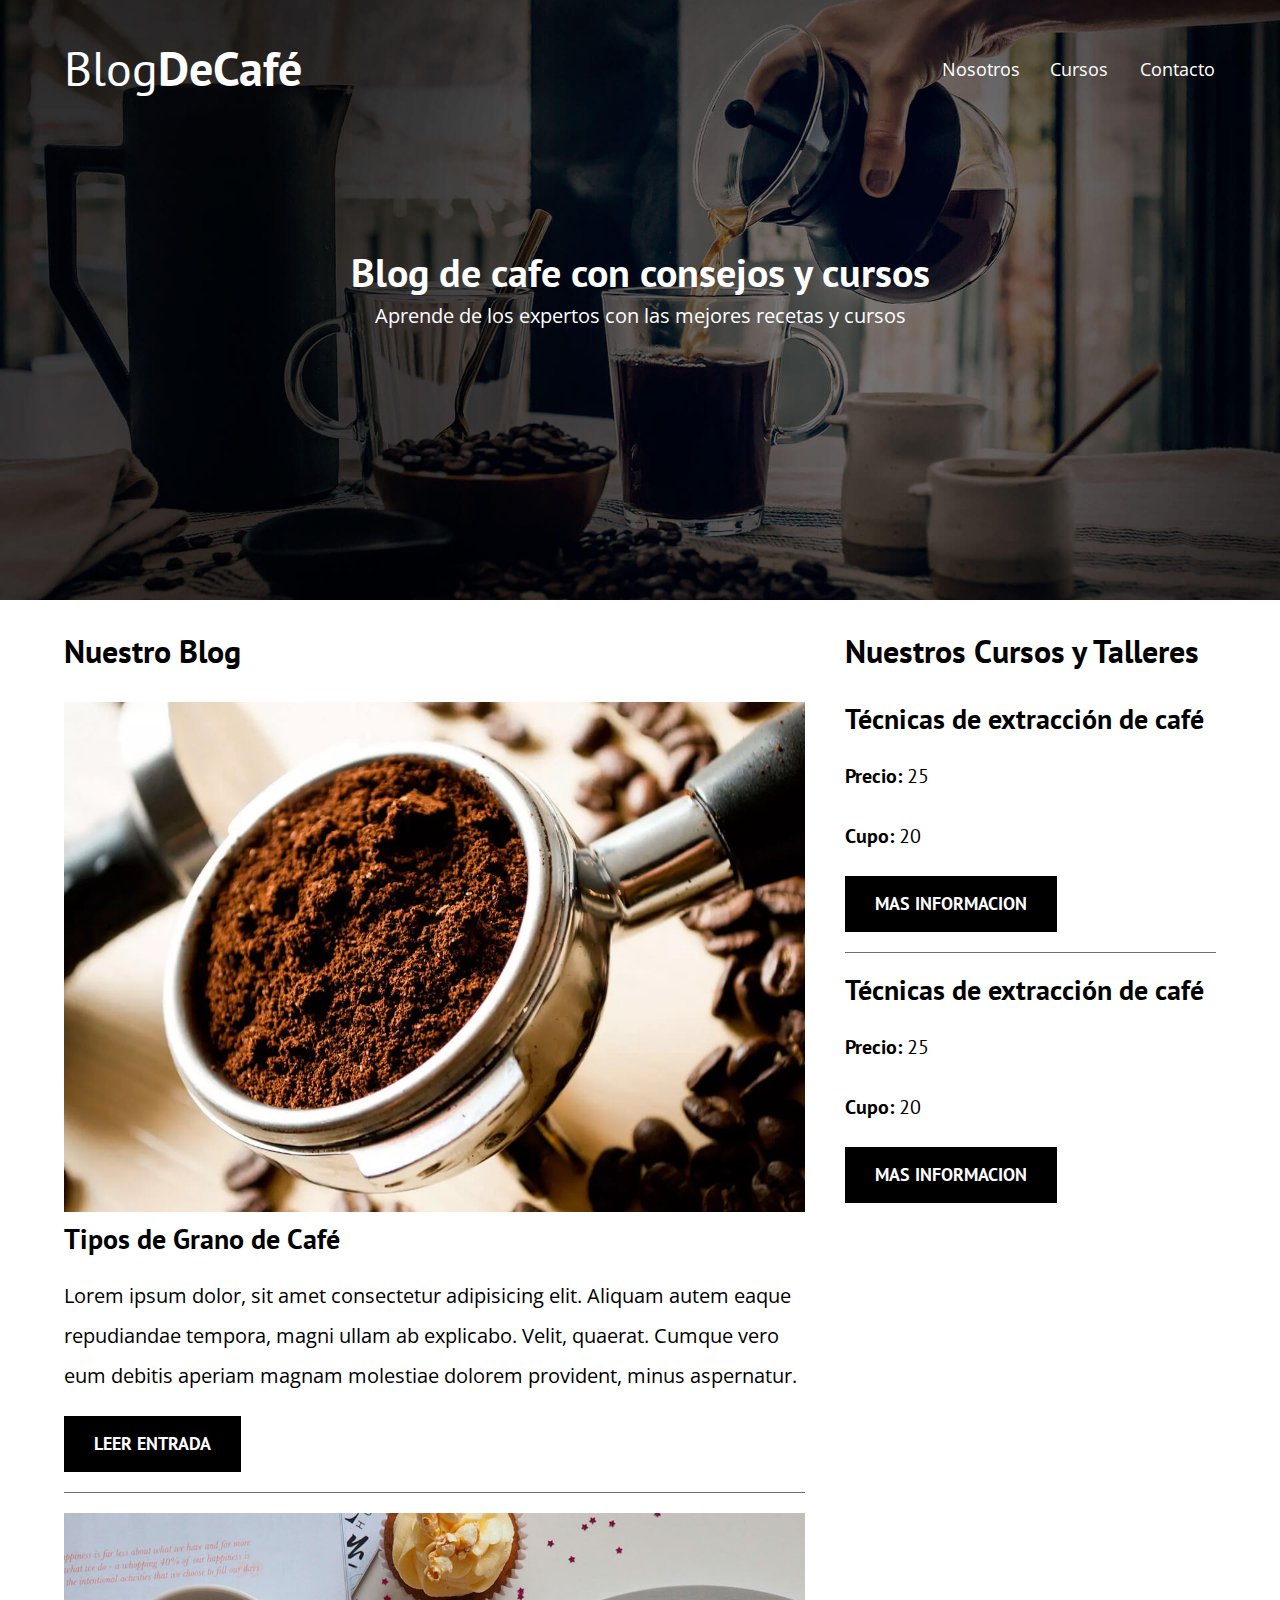
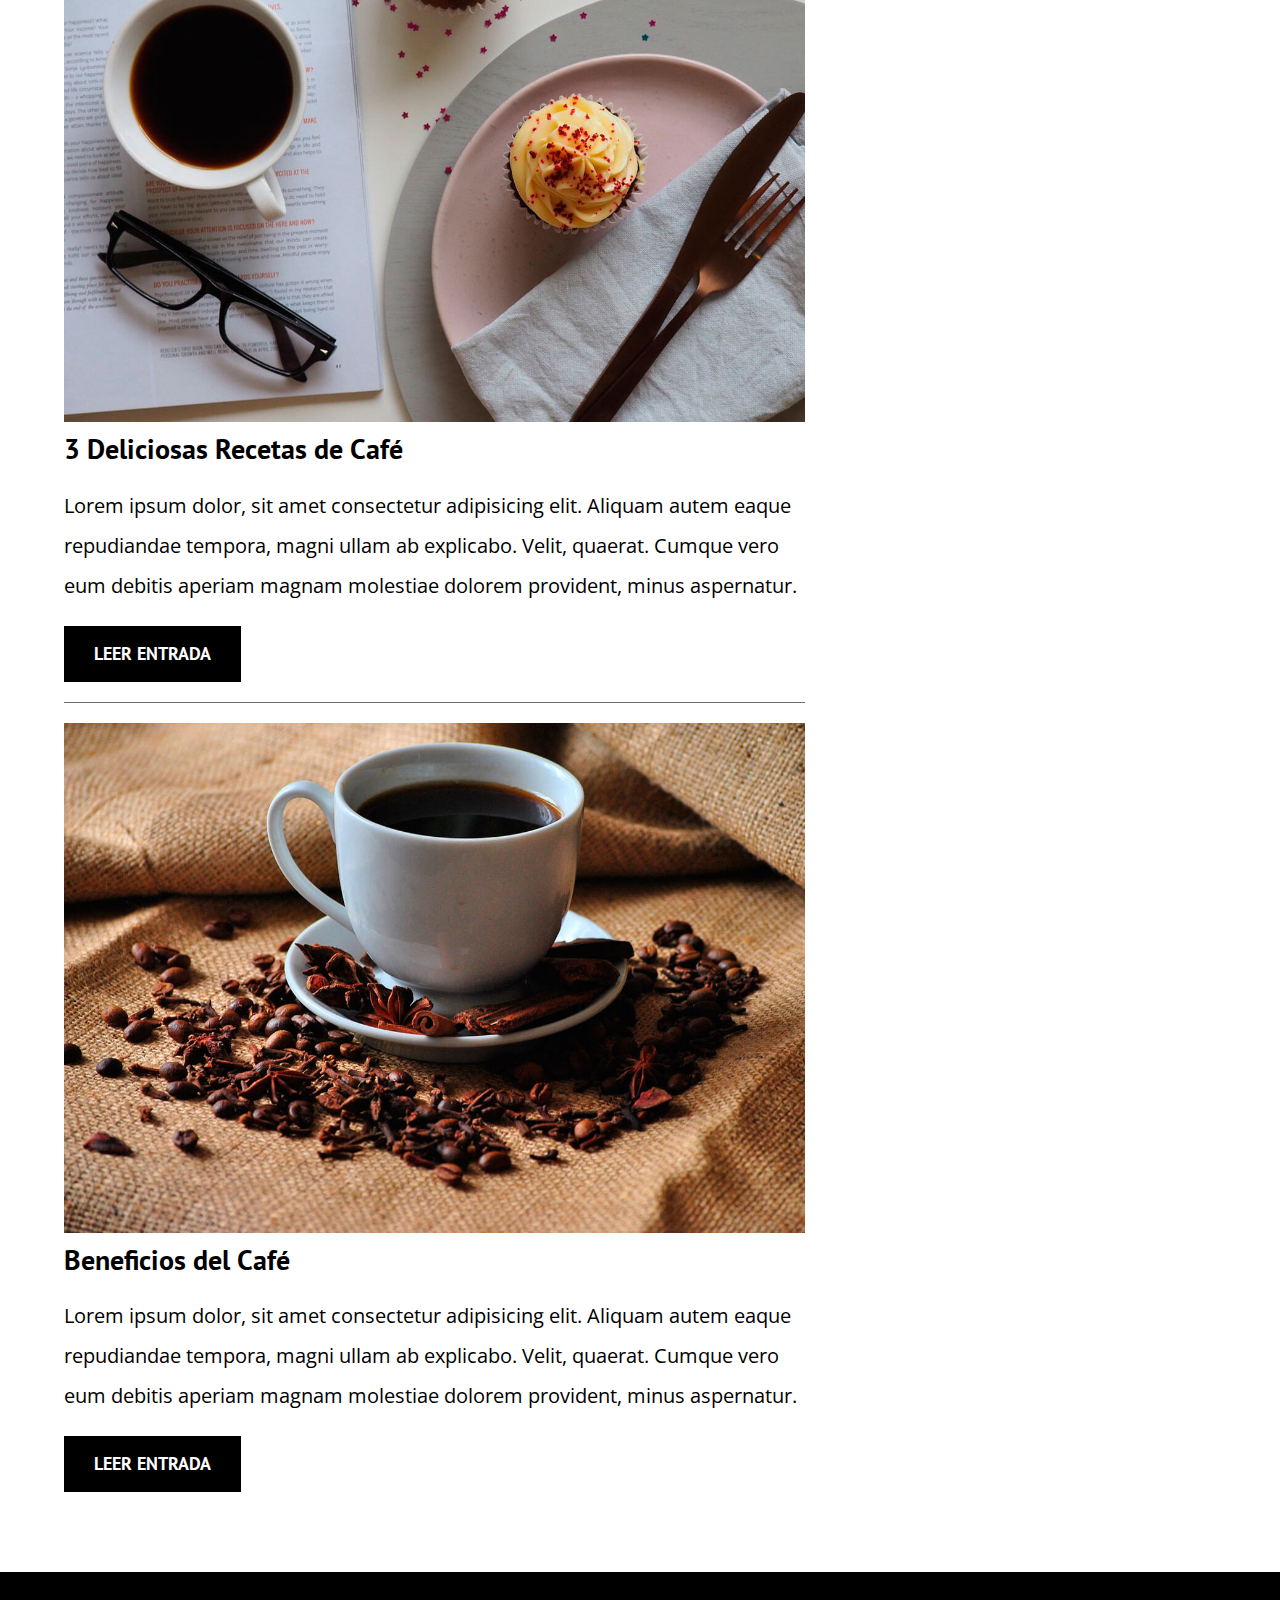
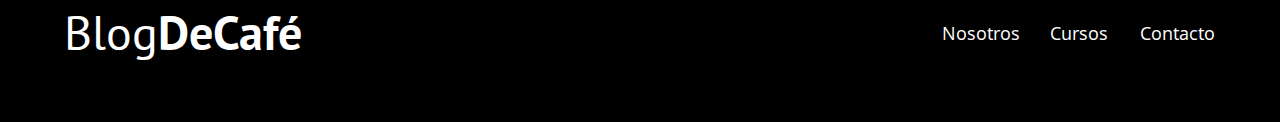
<file: index.html>
<!DOCTYPE html>
<html lang="en">
<head>
    <meta charset="UTF-8">
    <meta http-equiv="X-UA-Compatible" content="IE=edge">
    <meta name="viewport" content="width=device-width, initial-scale=1.0">
    <title>Blog-cafe</title>

    <!--Preload-->
    
    <link rel="preload" href="./Css/normalize.css" as="style">
    <link rel="stylesheet" href="./Css/normalize.css">

    <link as="font" rel="stylesheet preload prefetch" href="https://fonts.googleapis.com/css2?family=Open+Sans&family=PT+Sans:wght@400;700&display=swap" crossorigin="crossorigin">
    
    <link rel="preload" href="./Css/style.css" as="style">
    <link rel="stylesheet" href="./Css/style.css">
</head>
<body>
    <header class="header">
        <div class="contenedor">
            <div class="header__nav">
                <a href="index.html" class="logo">
                    <h1 class="no-margin logo__nombre text__center">Blog<span class="logo__bold">DeCafé</span></h1>
                </a>
                <nav class="navegacion">
                    <a href="nosotros.html" class="navegacion__enlace">Nosotros</a>
                    <a href="cursos.html" class="navegacion__enlace">Cursos</a>
                    <a href="contacto.html" class="navegacion__enlace">Contacto</a>
                </nav>
            </div>
        </div>
        <div class= "header__text text__center">
            <h2 class="no-margin" id="heading__texto">Blog de cafe con consejos y cursos</h2>
            <p class="no-margin"> Aprende de los expertos con las mejores recetas y cursos</p>
        </div>
    </header>
    <div class="contenedor contenido__principal">
        <main>
            <h3>Nuestro Blog</h3>
            <article class="entrada">
                <div class="imagen__blog">
                    <picture>
                        <source loading="lazy" srcset="img/blog1.webp" type="image/webp">
                        <img loading="lazy" src="./img/blog1.jpg" alt="imagen__blog">
                    </picture>
                </div>
                <div>
                    <h4 class="no-margin">Tipos de Grano de Café</h4>
                    <p>Lorem ipsum dolor, sit amet consectetur adipisicing elit. Aliquam autem eaque repudiandae tempora, magni ullam ab explicabo. Velit, quaerat. Cumque vero eum debitis aperiam magnam molestiae dolorem provident, minus aspernatur.</p>
                    <a href="entrada.html" class="boton boton--primario">LEER ENTRADA</a>
                </div>
            </article>
            
            <article class="entrada">
                <div class="imagen__blog">
                    <img loading="lazy" src="./img/blog2.jpg" alt="imagen__blog">
                </div>
                <div>
                    <h4 class="no-margin">3 Deliciosas Recetas de Café</h4>
                    <p>Lorem ipsum dolor, sit amet consectetur adipisicing elit. Aliquam autem eaque repudiandae tempora, magni ullam ab explicabo. Velit, quaerat. Cumque vero eum debitis aperiam magnam molestiae dolorem provident, minus aspernatur.</p>
                    <a href="entrada.html" class="boton boton--primario">LEER ENTRADA</a>
                </div>
            </article>
        
            <article class="entrada">
                <div class="imagen__blog">
                    <img loading="lazy" src="./img/blog3.jpg" alt="imagen__blog">
                </div>
                <div>
                    <h4 class="no-margin">Beneficios del Café</h4>
                    <p>Lorem ipsum dolor, sit amet consectetur adipisicing elit. Aliquam autem eaque repudiandae tempora, magni ullam ab explicabo. Velit, quaerat. Cumque vero eum debitis aperiam magnam molestiae dolorem provident, minus aspernatur.</p>
                    <a href="entrada.html" class="boton boton--primario">LEER ENTRADA</a>
                </div>
            </article>
        </main>      
        <aside class="contenido__menu">
            <h3>Nuestros Cursos y Talleres</h3>
            <ul class="informacion no-padding">
                <li class="informacion__entrada">
                    <h4 class="no-margin">Técnicas de extracción de café</h4>
                    
                    <p class="informacion__bold">Precio: 
                        <span class="informacion__normal">25</span>
                    </p>
                    <p class="informacion__bold">Cupo: 
                        <span class="informacion__normal">20</span>
                    </p>
                    
                    <a href="entrada.html" class="boton boton--primario">Mas informacion</a>
                </li>
                <li class="informacion__entrada">
                    <h4 class="no-margin">Técnicas de extracción de café</h4>
                    
                    <p class="informacion__bold">Precio: 
                        <span class="informacion__normal">25</span>
                    </p>
                    <p class="informacion__bold">Cupo: 
                        <span class="informacion__normal">20</span>
                    </p>
                    
                    <a href="entrada.html" class="boton boton--primario">Mas informacion</a>
                </li>
            </ul>
        </aside>
    </div>
    <footer class="footer">
        <div class="contenedor">
            <div class="footer__informacion">
                <a href="index.html" class="logo">
                    <h1 class="logo__nombre text__center">Blog<span class="logo__bold">DeCafé</span></h1>
                </a>
                <nav class="navegacion">
                    <a href="nosotros.html" class="navegacion__enlace">Nosotros</a>
                    <a href="cursos.html" class="navegacion__enlace">Cursos</a>
                    <a href="contacto.html" class="navegacion__enlace">Contacto</a>
                </nav>
            </div>
        </div>
    </footer>
    <script src="./js/modernizar.js"></script>

</body>
</html>
</file>
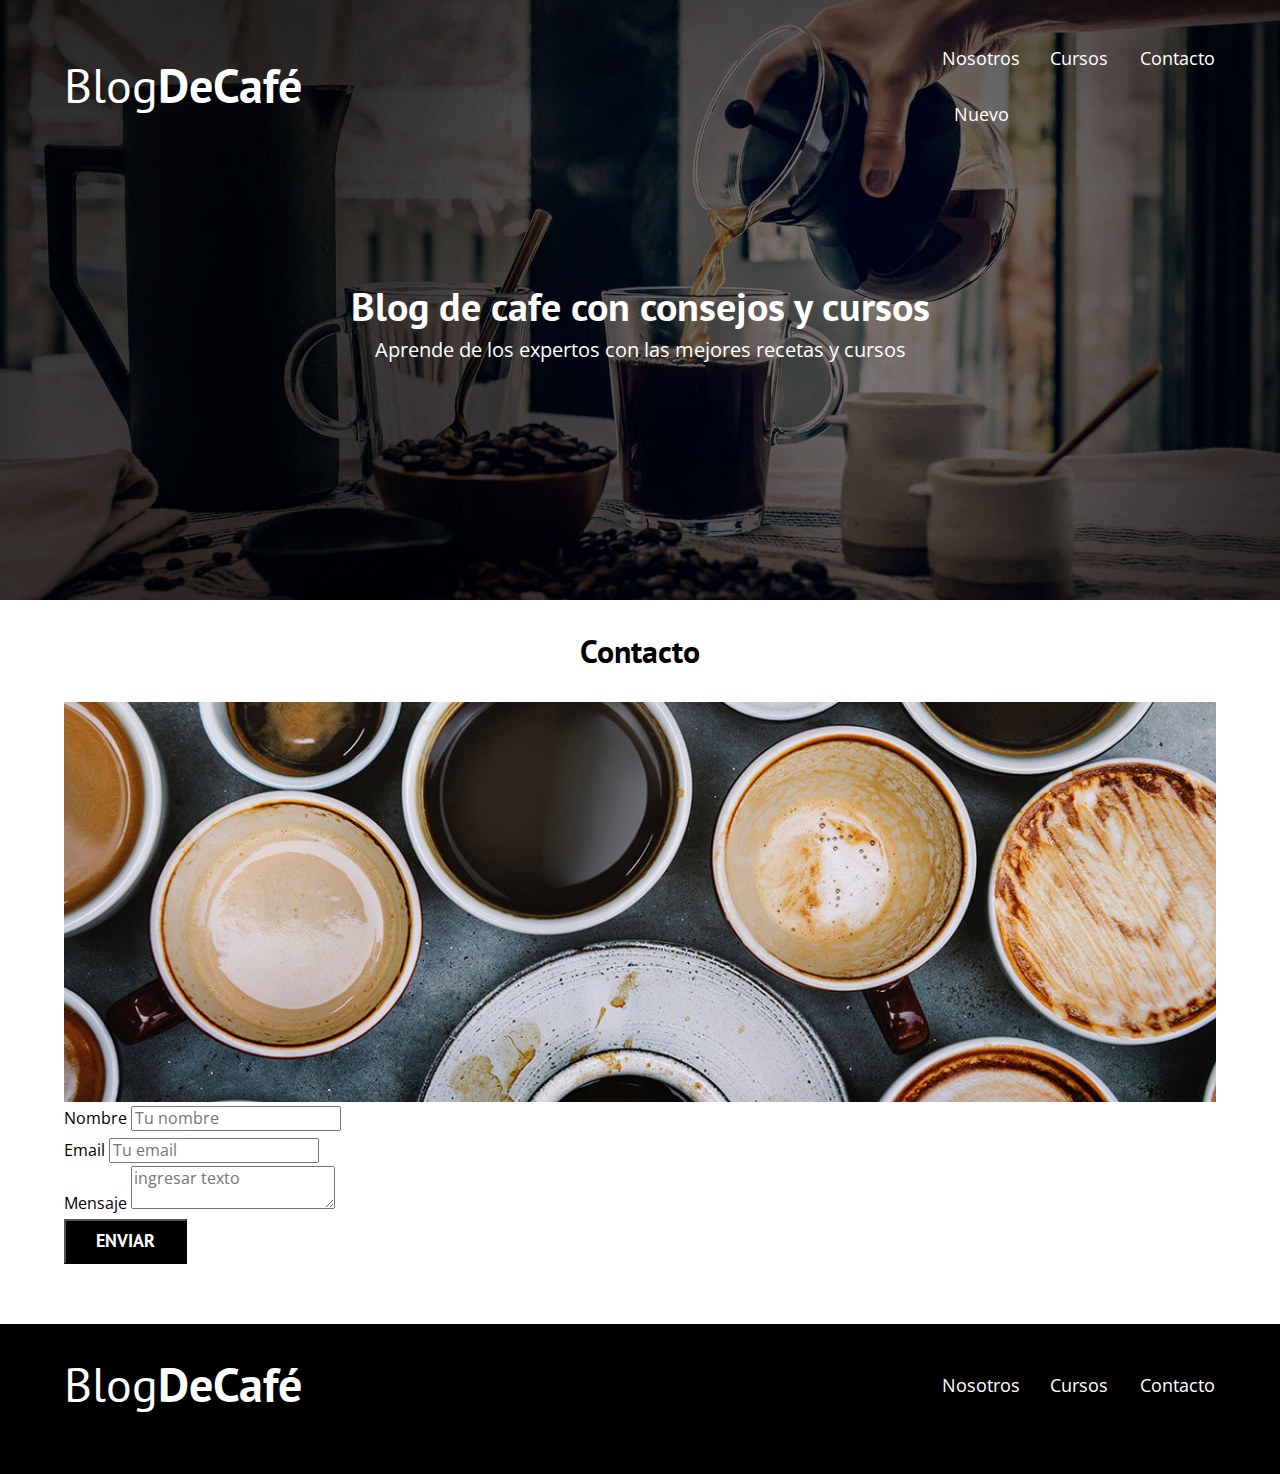
<file: contacto.html>
<!DOCTYPE html>
<html lang="en">
<head>
    <meta charset="UTF-8">
    <meta http-equiv="X-UA-Compatible" content="IE=edge">
    <meta name="viewport" content="width=device-width, initial-scale=1.0">
    <title>Blog-cafe</title>

    <!--Preload-->
    
    <link rel="preload" href="./Css/normalize.css" as="style">
    <link rel="stylesheet" href="./Css/normalize.css">

    <link as="font" rel="stylesheet preload prefetch" href="https://fonts.googleapis.com/css2?family=Open+Sans&family=PT+Sans:wght@400;700&display=swap" crossorigin="crossorigin">
    
    <link rel="preload" href="./Css/style.css" as="style">
    <link rel="stylesheet" href="./Css/style.css">   
</head>
<body>
    <header class="header">
        <div class="contenedor">
            <div class="header__nav">
                <a href="index.html" class="logo">
                    <h1 class="no-margin logo__nombre text__center">Blog<span class="logo__bold">DeCafé</span></h1>
                </a>
                <nav class="navegacion">
                    <a href="nosotros.html" class="navegacion__enlace">Nosotros</a>
                    <a href="cursos.html" class="navegacion__enlace">Cursos</a>
                    <a href="contacto.html" class="navegacion__enlace">Contacto</a>
                </nav>
            </div>
        </div>
        <div class= "header__text text__center">
            <h2 class="no-margin">Blog de cafe con consejos y cursos</h2>
            <p class="no-margin"> Aprende de los expertos con las mejores recetas y cursos</p>
        </div>
    </header>

    <main class="contenedor">
        <h3 class="text__center">Contacto</h3>
    
        <div class="imagen__bg"></div>

        <form class="Contacto__formulario">
            <div class="campo">
                <label for="nombre" class="campo__label">Nombre</label>
                <input 
                type="text" 
                placeholder="Tu nombre"
                id="nombre"
                class="campo__field"
                >
            </div>
            <div class="campo">
                <label for="email" class="campo__label">Email</label>
                <input 
                type="email" 
                placeholder="Tu email"
                id="email"
                class="campo__field"
                >
            </div>
            <div class="campo">
                <label for="Mensaje" class="campo__label">Mensaje</label>
                <textarea 
                id="Mensaje" 
                placeholder="ingresar texto"
                class="campo__field campo__field--textarea"
                ></textarea>
            </div>
            <div class="campo">
                <input 
                type="submit"
                value="Enviar" 
                class="boton boton--primario "
                >
            </div>
        </form>
    </main>

    <footer class="footer">
        <div class="contenedor">
            <div class="footer__informacion">
                <a href="index.html" class="logo">
                    <h1 class="logo__nombre text__center">Blog<span class="logo__bold">DeCafé</span></h1>
                </a>
                <nav class="navegacion">
                    <a href="nosotros.html" class="navegacion__enlace">Nosotros</a>
                    <a href="cursos.html" class="navegacion__enlace">Cursos</a>
                    <a href="contacto.html" class="navegacion__enlace">Contacto</a>
                </nav>
            </div>
        </div>
    </footer>
    <script src="./js/modernizar.js"></script>
    <script src="./js/script.js"></script>
</body>
</html>
</file>
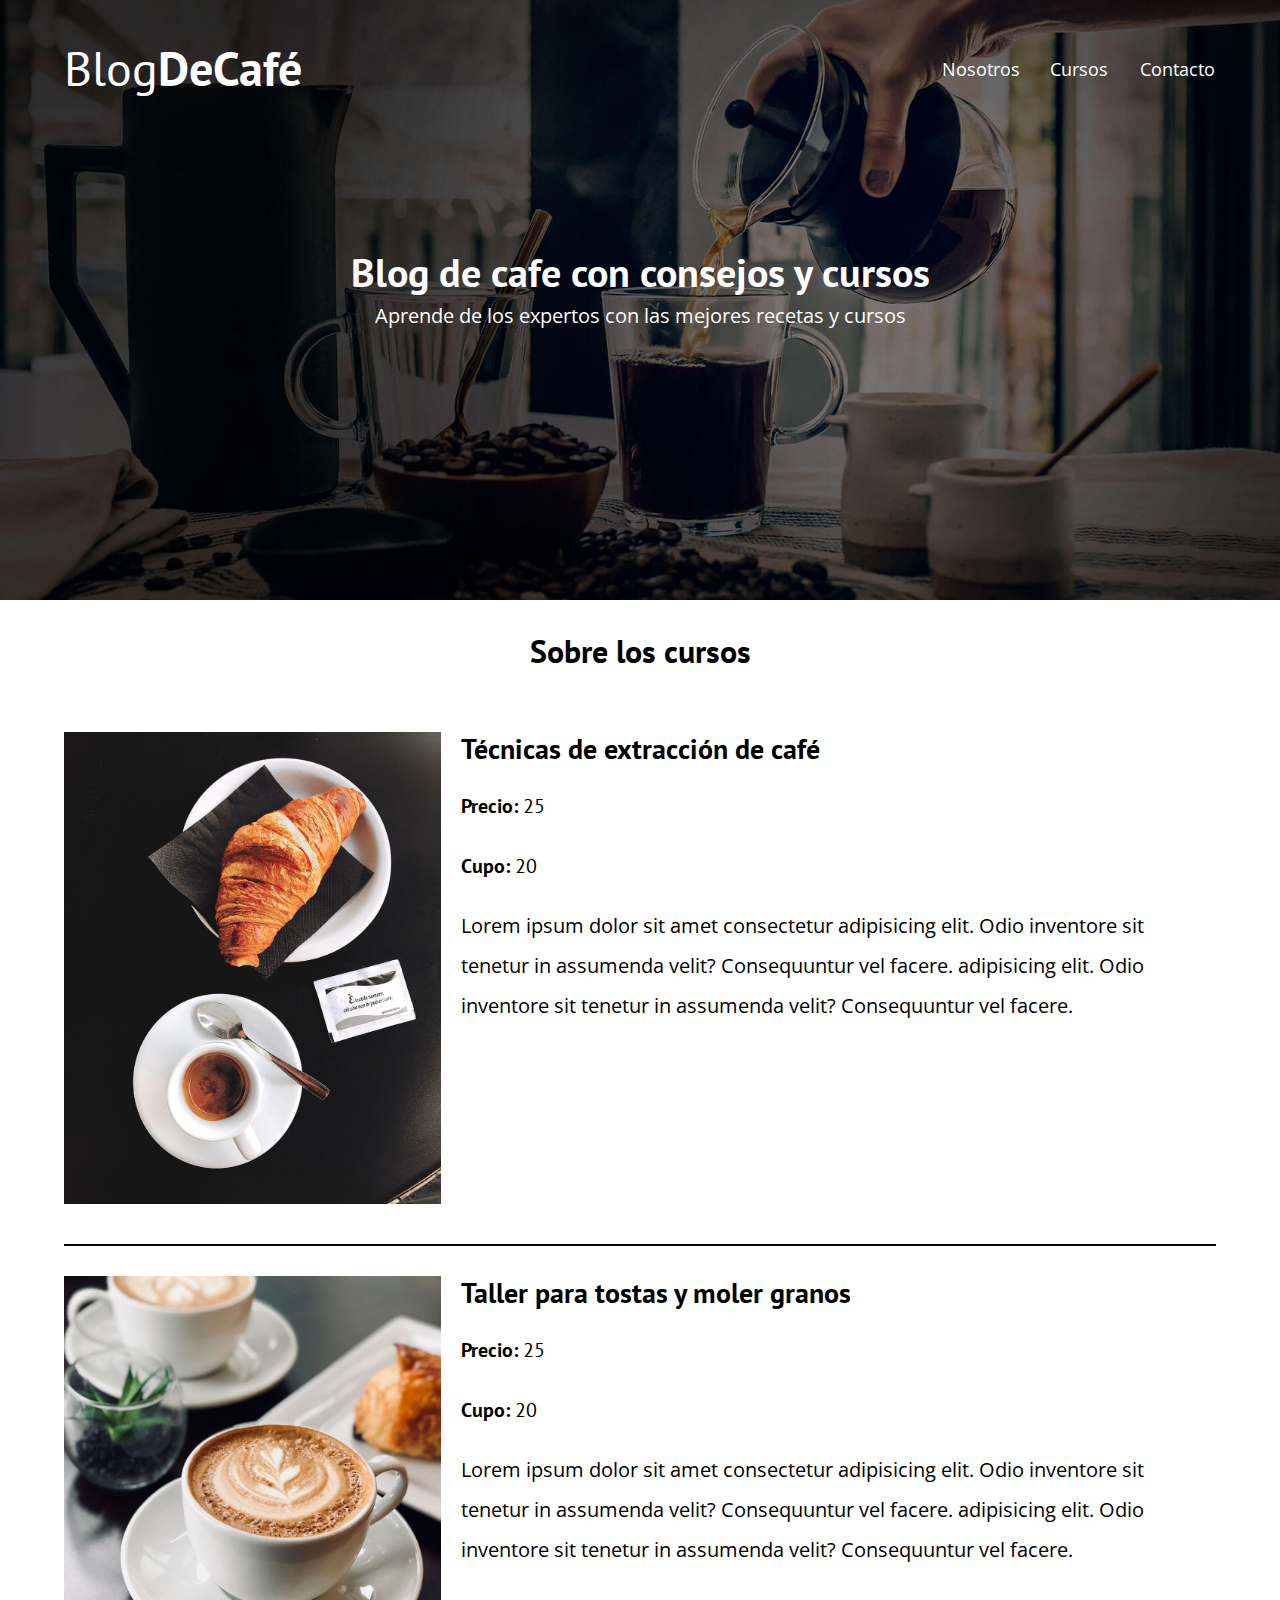
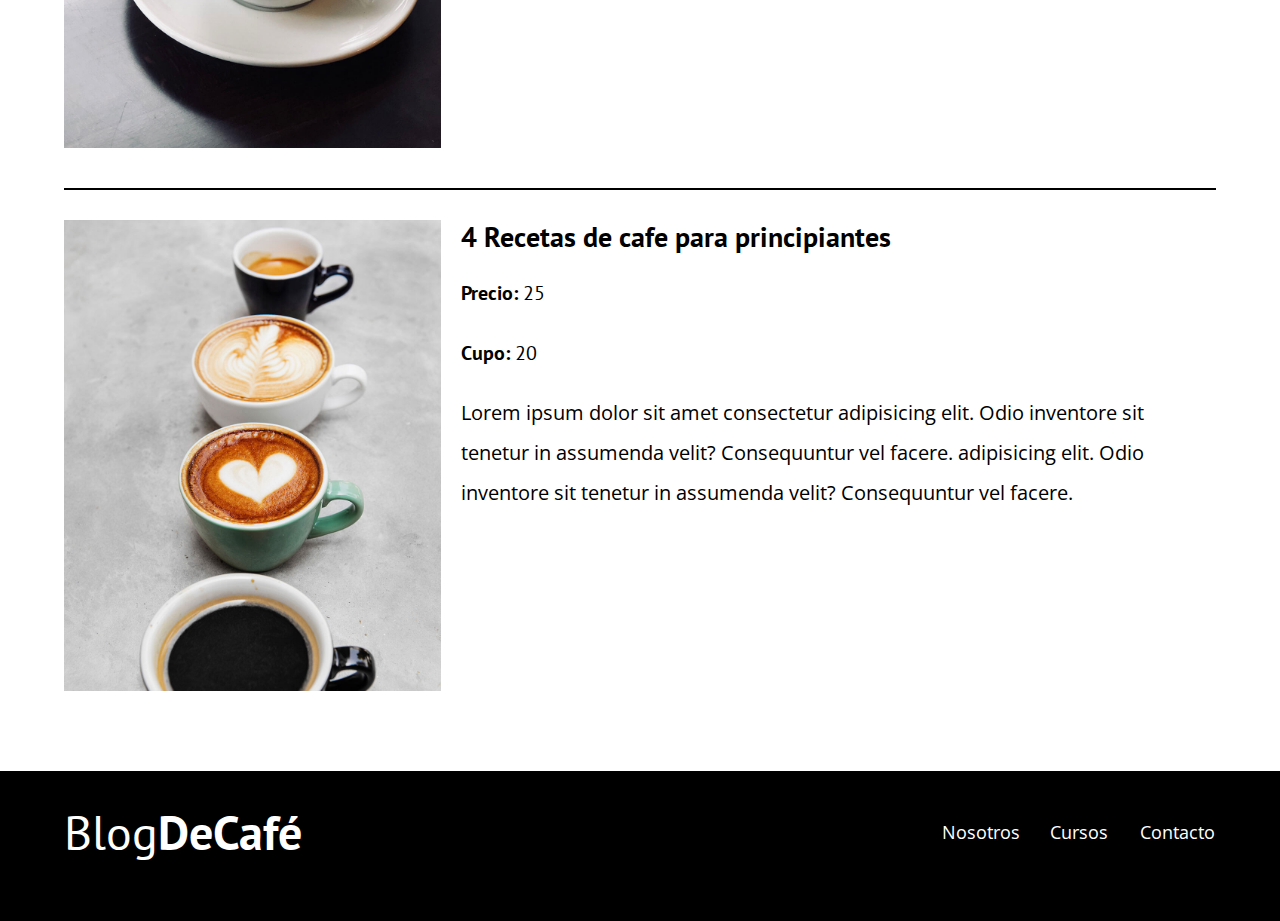
<file: cursos.html>
<!DOCTYPE html>
<html lang="en">
<head>
    <meta charset="UTF-8">
    <meta http-equiv="X-UA-Compatible" content="IE=edge">
    <title>Blog-cafe</title>
    <meta name="viewport" content="width=device-width, initial-scale=1.0">
    
    <link rel="preload" href="./Css/normalize.css" as="style">
    <link rel="stylesheet" href="./Css/normalize.css">

    <link rel="preconnect" href="https://fonts.googleapis.com">
    <link href="https://fonts.googleapis.com/css2?family=Open+Sans&family=PT+Sans:wght@400;700&display=swap" rel="stylesheet">   
    
    <link rel="preload" href="./Css/style.css">
    <link rel="stylesheet" href="./Css/style.css">
    <meta name="viewport" content="width=device-width, initial-scale=1.0">
</head>
<body>
    <header class="header">
        <div class="contenedor">
            <div class="header__nav">
                <a href="index.html" class="logo">
                    <h1 class="no-margin logo__nombre text__center">Blog<span class="logo__bold">DeCafé</span></h1>
                </a>
                <nav class="navegacion">
                    <a href="nosotros.html" class="navegacion__enlace">Nosotros</a>
                    <a href="cursos.html" class="navegacion__enlace">Cursos</a>
                    <a href="contacto.html" class="navegacion__enlace">Contacto</a>
                </nav>
            </div>
        </div>
        <div class= "header__text text__center">
            <h2 class="no-margin">Blog de cafe con consejos y cursos</h2>
            <p class="no-margin"> Aprende de los expertos con las mejores recetas y cursos</p>
        </div>
    </header>
    
    <main class="contenedor">
        <h3 class="text__center">Sobre los cursos</h3>
        
        <div class="curso">
            <div class="curso__imagen">
                <img src="./img/curso1.jpg" alt="imagen__blog">
            </div>
            <div class="curso__descripcion">
                <h4 class="no-margin">Técnicas de extracción de café</h4>
                
                <p class="informacion__bold">Precio: 
                    <span class="informacion__normal">25</span>
                </p>
                <p class="informacion__bold">Cupo: 
                    <span class="informacion__normal">20</span>
                </p>          
                <p>
                    Lorem ipsum dolor sit amet consectetur adipisicing elit. Odio inventore sit tenetur in assumenda velit? Consequuntur vel facere.
                    adipisicing elit. Odio inventore sit tenetur in assumenda velit? Consequuntur vel facere.
                </p>
            </div>
        </div>
        
        <div class="curso">
            <div class="curso__imagen">
                <img src="./img/curso2.jpg" alt="imagen__blog">
            </div>
            <div class="curso__descripcion">
                <h4 class="no-margin">Taller para tostas y moler granos</h4>
                
                <p class="informacion__bold">Precio: 
                    <span class="informacion__normal">25</span>
                </p>
                <p class="informacion__bold">Cupo: 
                    <span class="informacion__normal">20</span>
                </p>          
                <p>
                    Lorem ipsum dolor sit amet consectetur adipisicing elit. Odio inventore sit tenetur in assumenda velit? Consequuntur vel facere.
                    adipisicing elit. Odio inventore sit tenetur in assumenda velit? Consequuntur vel facere.
                </p>
            </div>
        </div>

        <div class="curso">
            <div class="curso__imagen">
                <img src="./img/curso3.jpg" alt="imagen__blog">
            </div>
            <div class="curso__descripcion">
                <h4 class="no-margin">4 Recetas de cafe para principiantes</h4>
                
                <p class="informacion__bold">Precio: 
                    <span class="informacion__normal">25</span>
                </p>
                <p class="informacion__bold">Cupo: 
                    <span class="informacion__normal">20</span>
                </p>          
                <p>
                    Lorem ipsum dolor sit amet consectetur adipisicing elit. Odio inventore sit tenetur in assumenda velit? Consequuntur vel facere.
                    adipisicing elit. Odio inventore sit tenetur in assumenda velit? Consequuntur vel facere.
                </p>
            </div>
        </div>
    </main>

    <footer class="footer">
        <div class="contenedor">
            <div class="footer__informacion">
                <a href="index.html" class="logo">
                    <h1 class="logo__nombre text__center">Blog<span class="logo__bold">DeCafé</span></h1>
                </a>
                <nav class="navegacion">
                    <a href="nosotros.html" class="navegacion__enlace">Nosotros</a>
                    <a href="" class="navegacion__enlace">Cursos</a>
                    <a href="" class="navegacion__enlace">Contacto</a>
                </nav>
            </div>
        </div>
    </footer>
</body>
</html>
</file>
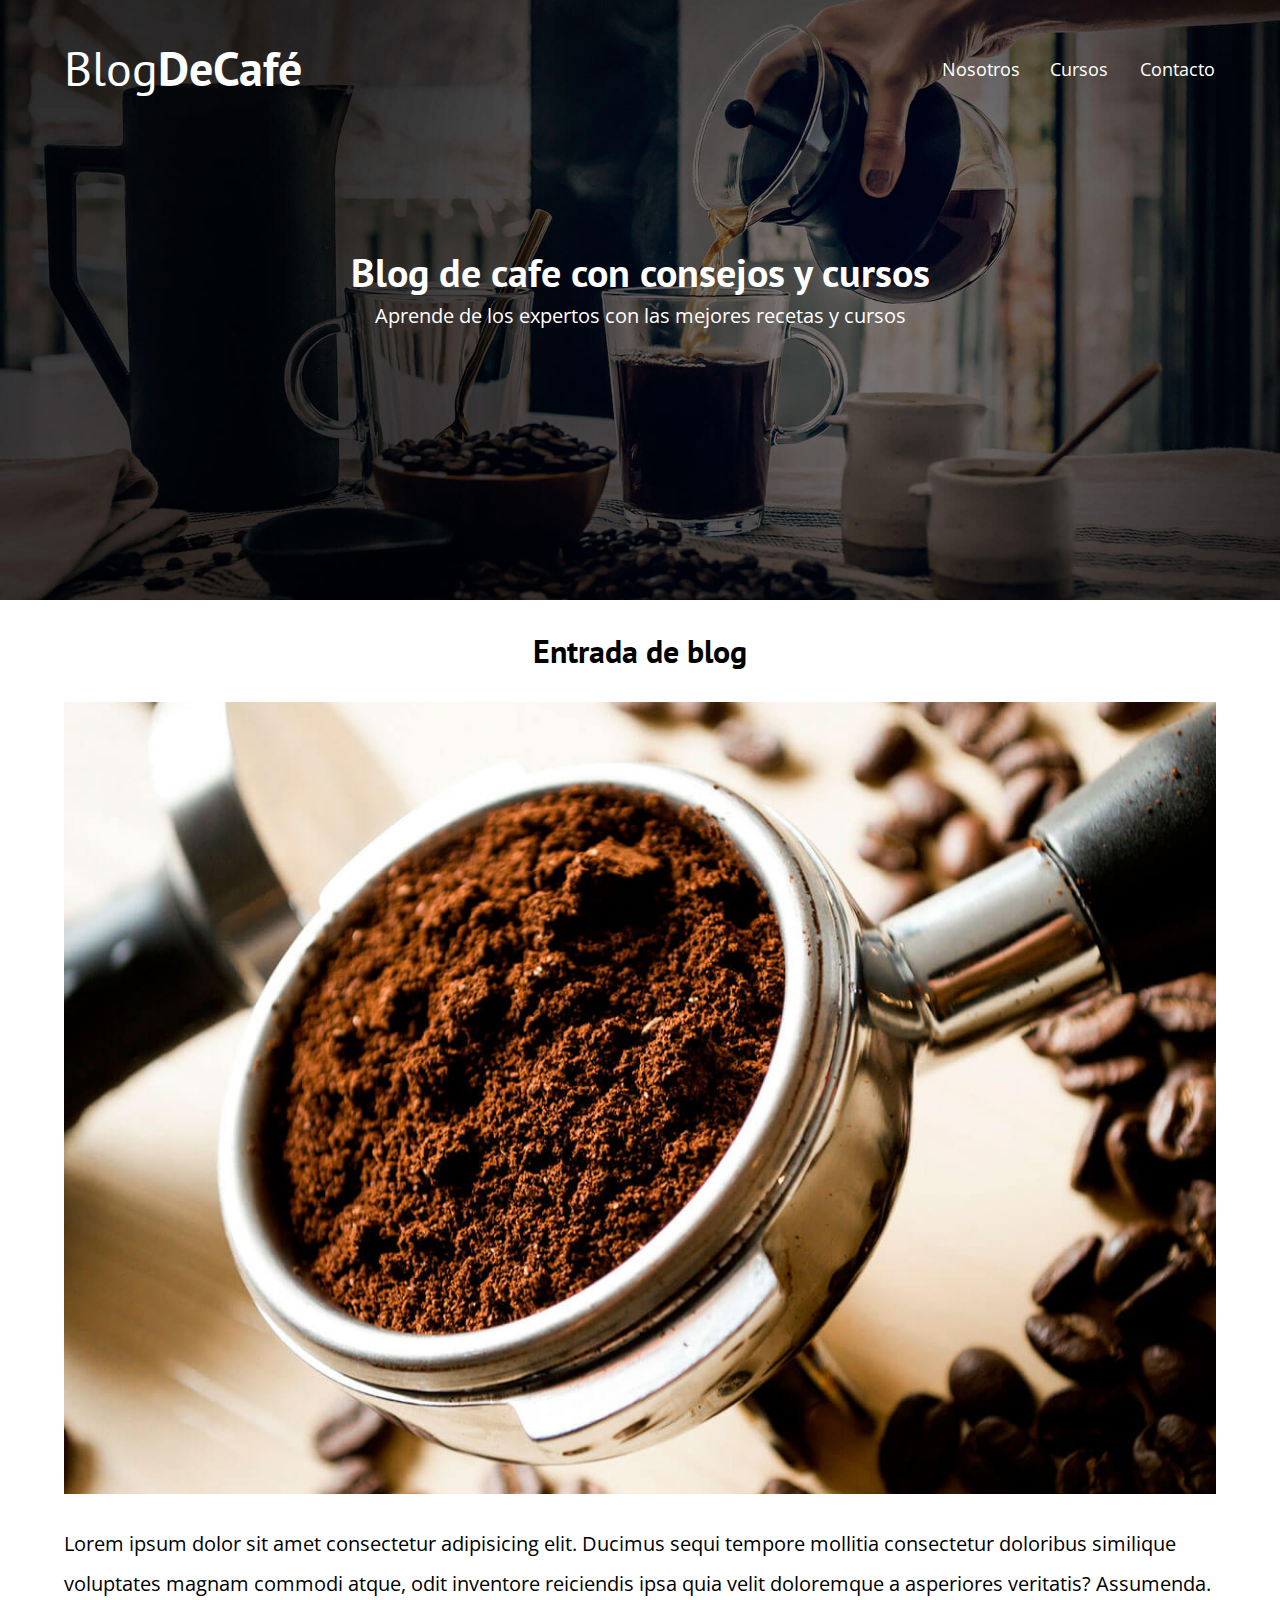
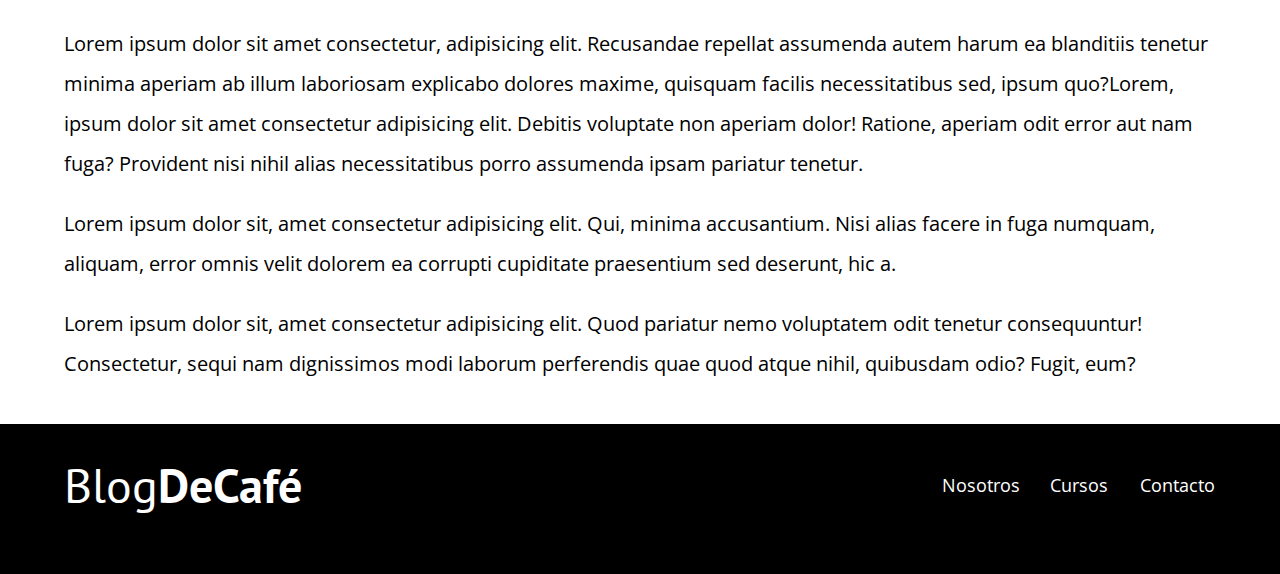
<file: entrada.html>
<!DOCTYPE html>
<html lang="en">
<head>
    <meta charset="UTF-8">
    <meta http-equiv="X-UA-Compatible" content="IE=edge">
    <meta name="viewport" content="width=device-width, initial-scale=1.0">
    <title>Blog-cafe</title>

    <!--Preload-->
    
    <link rel="preload" href="./Css/normalize.css" as="style">
    <link rel="stylesheet" href="./Css/normalize.css">

    <link rel="preload" href="https://fonts.googleapis.com/css2?family=Open+Sans&family=PT+Sans:wght@400;700&display=swap" crossorigin="crossorigin" as="font">
    <link href="https://fonts.googleapis.com/css2?family=Open+Sans&family=PT+Sans:wght@400;700&display=swap" rel="stylesheet">   
    
    <link rel="preload" href="./Css/style.css" as="style">
    <link rel="stylesheet" href="./Css/style.css">

    <link rel="preload" href="./img/blog1.jpg">
</head>
<body>
    <header class="header">
        <div class="contenedor">
            <div class="header__nav">
                <a href="index.html" class="logo">
                    <h1 class="no-margin logo__nombre text__center">Blog<span class="logo__bold">DeCafé</span></h1>
                </a>
                <nav class="navegacion">
                    <a href="nosotros.html" class="navegacion__enlace">Nosotros</a>
                    <a href="cursos.html" class="navegacion__enlace">Cursos</a>
                    <a href="contacto.html" class="navegacion__enlace">Contacto</a>
                </nav>
            </div>
        </div>
        <div class= "header__text text__center">
            <h2 class="no-margin">Blog de cafe con consejos y cursos</h2>
            <p class="no-margin"> Aprende de los expertos con las mejores recetas y cursos</p>
        </div>
    </header>

    <main class="contenedor">
        <h3 class="text__center">Entrada de blog</h3>

        <img src="./img/blog1.jpg" alt="imagen__entrada">

        <p>Lorem ipsum dolor sit amet consectetur adipisicing elit. Ducimus sequi tempore mollitia consectetur doloribus similique voluptates magnam commodi atque, odit inventore reiciendis ipsa quia velit doloremque a asperiores veritatis? Assumenda.</p>
        <p>Lorem ipsum dolor sit amet consectetur, adipisicing elit. Recusandae repellat assumenda autem harum ea blanditiis tenetur minima aperiam ab illum laboriosam explicabo dolores maxime, quisquam facilis necessitatibus sed, ipsum quo?Lorem, ipsum dolor sit amet consectetur adipisicing elit. Debitis voluptate non aperiam dolor! Ratione, aperiam odit error aut nam fuga? Provident nisi nihil alias necessitatibus porro assumenda ipsam pariatur tenetur.</p>
        <p>Lorem ipsum dolor sit, amet consectetur adipisicing elit. Qui, minima accusantium. Nisi alias facere in fuga numquam, aliquam, error omnis velit dolorem ea corrupti cupiditate praesentium sed deserunt, hic a.</p>
        <p>Lorem ipsum dolor sit, amet consectetur adipisicing elit. Quod pariatur nemo voluptatem odit tenetur consequuntur! Consectetur, sequi nam dignissimos modi laborum perferendis quae quod atque nihil, quibusdam odio? Fugit, eum?</p>
    </main>

    <footer class="footer">
        <div class="contenedor">
            <div class="footer__informacion">
                <a href="index.html" class="logo">
                    <h1 class="logo__nombre text__center">Blog<span class="logo__bold">DeCafé</span></h1>
                </a>
                <nav class="navegacion">
                    <a href="nosotros.html" class="navegacion__enlace">Nosotros</a>
                    <a href="cursos.html" class="navegacion__enlace">Cursos</a>
                    <a href="contacto.html" class="navegacion__enlace">Contacto</a>
                </nav>
            </div>
        </div>
    </footer>
</body>
</html>
</file>
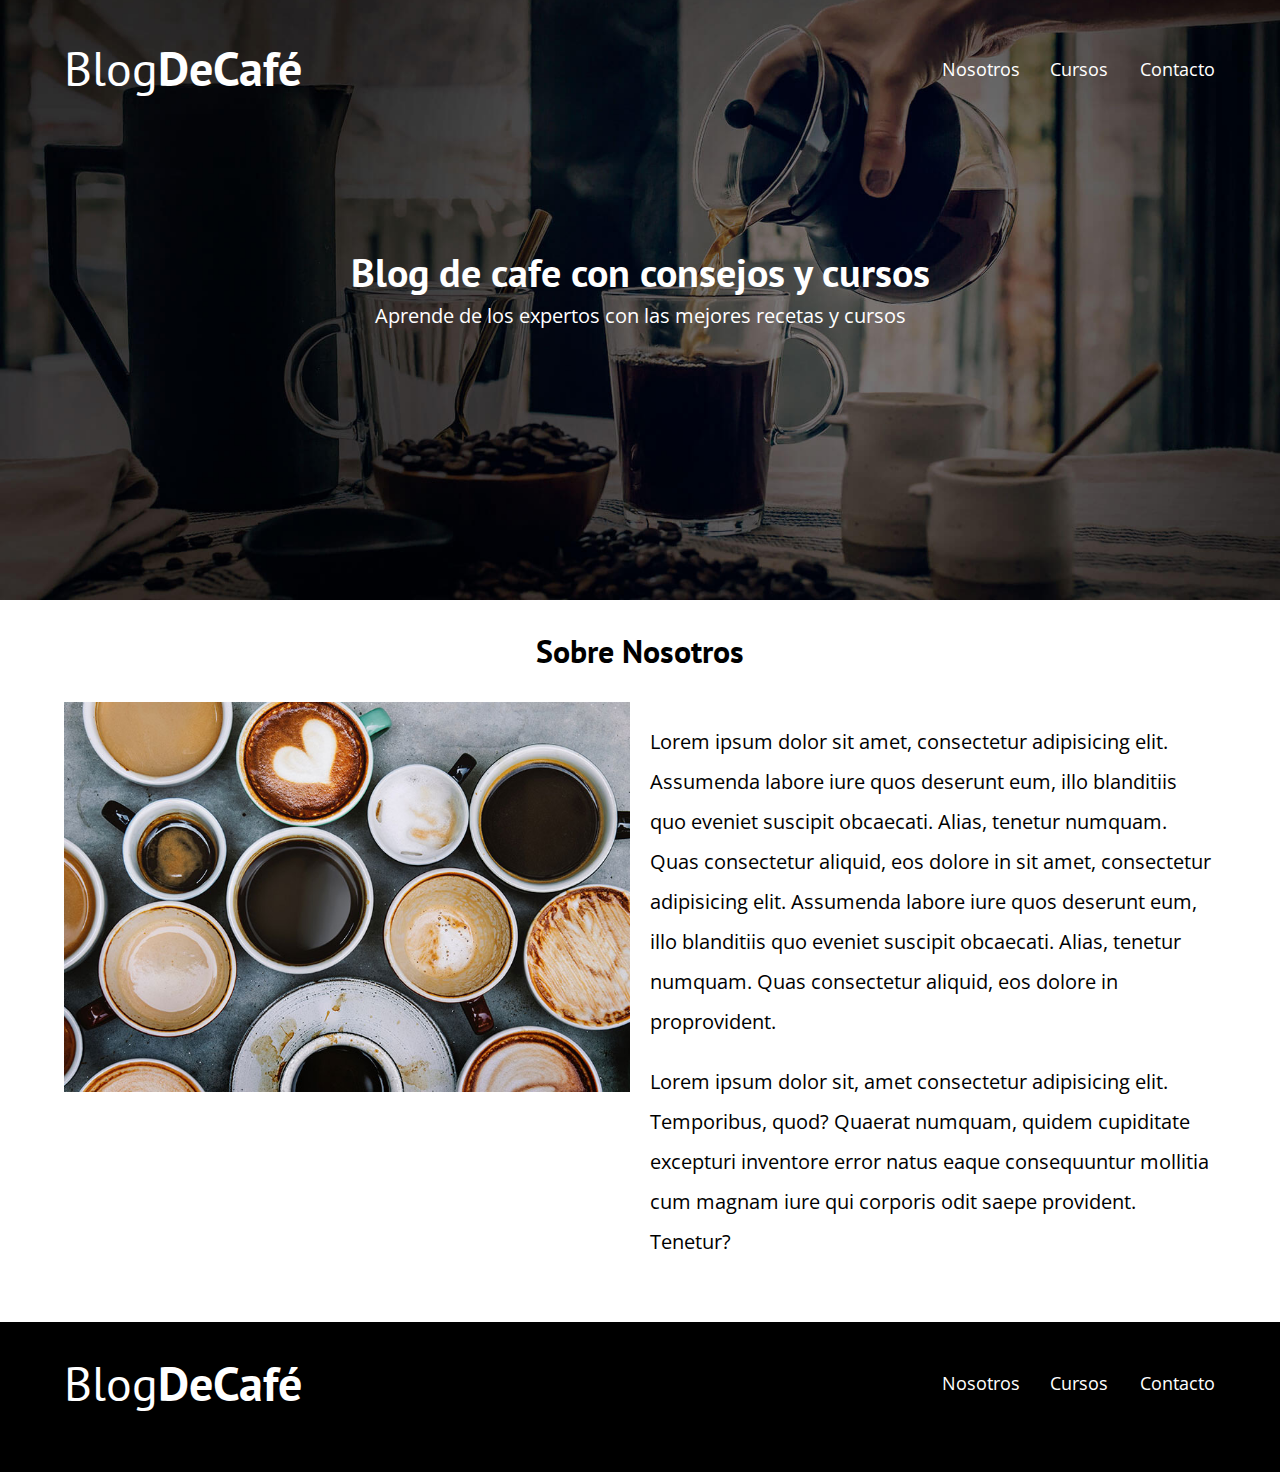
<file: nosotros.html>
<!DOCTYPE html>
<html lang="en">
<head>
    <meta charset="UTF-8">
    <meta http-equiv="X-UA-Compatible" content="IE=edge">
    <title>Blog-cafe</title>
    <meta name="viewport" content="width=device-width, initial-scale=1.0">
    
    <link rel="preload" href="./Css/normalize.css" as="style">
    <link rel="stylesheet" href="./Css/normalize.css">

    <link rel="preconnect" href="https://fonts.googleapis.com">
    <link href="https://fonts.googleapis.com/css2?family=Open+Sans&family=PT+Sans:wght@400;700&display=swap" rel="stylesheet">   
    
    <link rel="preload" href="./Css/style.css">
    <link rel="stylesheet" href="./Css/style.css">
    <meta name="viewport" content="width=device-width, initial-scale=1.0">
</head>
<body>
    <header class="header">
        <div class="contenedor">
            <div class="header__nav">
                <a href="index.html" class="logo">
                    <h1 class="no-margin logo__nombre text__center">Blog<span class="logo__bold">DeCafé</span></h1>
                </a>
                <nav class="navegacion">
                    <a href="nosotros.html" class="navegacion__enlace">Nosotros</a>
                    <a href="cursos.html" class="navegacion__enlace">Cursos</a>
                    <a href="contacto.html" class="navegacion__enlace">Contacto</a>
                </nav>
            </div>
        </div>
        <div class= "header__text text__center">
            <h2 class="no-margin">Blog de cafe con consejos y cursos</h2>
            <p class="no-margin"> Aprende de los expertos con las mejores recetas y cursos</p>
        </div>
    </header>
    <main class="contenedor">
        <h3 class="text__center">Sobre Nosotros</h3>

        <div class="sobre-nosotros">
            <div class="sobre-nosotros__imagen">
                <img src="./img/nosotros.jpg" alt="">
            </div>
            <div class="sobre-nosotros__texto">
                <p>
                    Lorem ipsum dolor sit amet, consectetur adipisicing elit. Assumenda labore iure quos deserunt eum, illo blanditiis quo eveniet suscipit obcaecati. Alias, tenetur numquam. Quas consectetur aliquid, eos dolore in  sit amet, consectetur adipisicing elit. Assumenda labore iure quos deserunt eum, illo blanditiis quo eveniet suscipit obcaecati. Alias, tenetur numquam. Quas consectetur aliquid, eos dolore in proprovident.
                </p>
                <p>
                    Lorem ipsum dolor sit, amet consectetur adipisicing elit. Temporibus, quod? Quaerat numquam, quidem cupiditate excepturi inventore error natus eaque consequuntur mollitia cum magnam iure qui corporis odit saepe provident. Tenetur?
                </p>
            </div>
        </div>
    </main>
    <footer class="footer">
        <div class="contenedor">
            <div class="footer__informacion">
                <a href="index.html" class="logo">
                    <h1 class="logo__nombre text__center">Blog<span class="logo__bold">DeCafé</span></h1>
                </a>
                <nav class="navegacion">
                    <a href="nosotros.html" class="navegacion__enlace">Nosotros</a>
                    <a href="" class="navegacion__enlace">Cursos</a>
                    <a href="" class="navegacion__enlace">Contacto</a>
                </nav>
            </div>
        </div>
    </footer>
</body>
</html>
</file>
<file: Css/style.css>
:root{
    --titles: 'PT Sans', sans-serif;
    --text: 'Open Sans', sans-serif;
    --white: #FFFFFF;
    --gris: #6e6e6e;
    --black: #000000;
    --darkBlue: #00064B;
}
html{
    box-sizing: border-box;
    font-size: 62.5%; /**1rem = 10px**/
}
*, *:before, *:after {
    box-sizing: inherit;
}
body{
    font-family: var(--text);
    font-size: 1.6rem;
    line-height: 2;
}
a{
    text-decoration: none;
}
.contenedor{
    width: 90%;
    margin: 0 auto;
    max-width: 120rem;
}
h1,h2,h3,h4{
    font-family: var(--titles);
    line-height: 1.2;
}
h1 {
    font-size: 4.8rem;
}
h2 {
    font-size: 4rem;
}
h3 {
    font-size: 3.2rem;
}
h4 {
    font-size: 2.8rem;
}
img {
    max-width: 100%;
}
p{
    font-size: 2rem;
}
.no-margin {
    margin: 0;
}
.no-padding{
    padding: 0;
}
.text__center{
    text-align: center;
}
/**Header**/
.header{
    background-image: url(../img/banner.jpg);
    height: 60rem;
    background-size: cover;
    background-repeat: no-repeat;
    background-position: center;
}
.header__text{
    margin-top: 5rem;
    color: var(--white);
}
@media(min-width: 768px) {
    .header__text{
        margin-top: 15rem;
    }   
}
/**header navegacion**/
.logo{
    color: var(--white);
    
}
.logo__bold{
    font-weight: 700;
}
.logo__nombre{
    font-weight: 400;
}

.navegacion__enlace{
    color: var(--white);
    display: block;
    text-align: center;
    font-size: 1.8rem;
}
.header__nav{
    padding-top: 4rem;
}
@media(min-width: 768px) {
    .header__nav{
        display: flex;
        justify-content: space-between;
        align-items: center;
        
    }
    .navegacion{
        display: grid;
        grid-template-columns: repeat(3,1fr);
        gap: 2rem;    
    }   
}
/**Contenido del blog**/
@media(min-width: 768px) {
    .contenido__principal{
        display: grid;
        grid-template-columns: 2fr 1fr;
        gap: 4rem;
    }    
}
.entrada{
    border-bottom: 0.1rem solid var(--gris);
    margin-bottom: 2rem;
}
.entrada:last-of-type{
    border-width: 0.5rem;
}
@media(min-width: 768px) {  
    .entrada{
    border-bottom: 0.1rem solid var(--gris);
    margin-bottom: 2rem;
    }  
    .entrada:last-of-type{
        border: none;
        margin-bottom: none;
    }
}
.boton{
    padding: 1rem 3rem;
    color: var(--white);
    display: block;
    text-align: center;
    font-family: var(--titles);
    font-weight: 700;
    font-size: 1.8rem;
    text-transform: uppercase;
    cursor: pointer;
    margin-bottom: 2rem;
}
@media(min-width: 768px) {
    .boton{
        display: inline-block;
    }
}
.boton--primario{
    background-color: var(--black);
}

/**aside**/
.informacion{
    list-style: none;
}
.informacion__bold{
    font-family: var(--titles);
    font-weight: 700;
}
.informacion__normal{
    font-weight: 400;
}
.informacion__entrada{
    border-bottom: 0.1rem solid var(--gris);
    margin-bottom: 2rem;
    font-size: 2rem;
}
.informacion__entrada:last-of-type{
    border: none;
    margin-bottom: none;
}
.footer{
    background-color: var(--black);
    height: 15rem;
    margin-top: 4rem;
    padding-bottom: 3rem;
}
.footer__informacion{
    display: flex;
    justify-content: space-between;
    align-items: center;
}

/**Nosotros.html**/

.sobre-nosotros__imagen{
    text-align: center;
}
@media(min-width: 768px) {
    .sobre-nosotros{
        display: grid;
        grid-template-columns: repeat(2,1fr);
        gap: 2rem;
    }
}

/**Cursos.html**/

.curso__imagen{
    background-position: center;
    background-size: cover;
    background-repeat: no-repeat;
}

.curso{
    padding: 3rem 0 3rem 0;
    border-bottom: 0.2rem solid black;
}
.curso:last-of-type{
    border: none;
}
@media(min-width: 768px) {
    .curso{
        display: grid;
        grid-template-columns: 1fr 2fr;
        gap: 2rem;
    }
}

/**contacto.html**/

.imagen__bg{
    background-image: url(../img/contacto.jpg);
    height: 40rem;
    background-size: cover;
    background-repeat: no-repeat;
}
</file>
